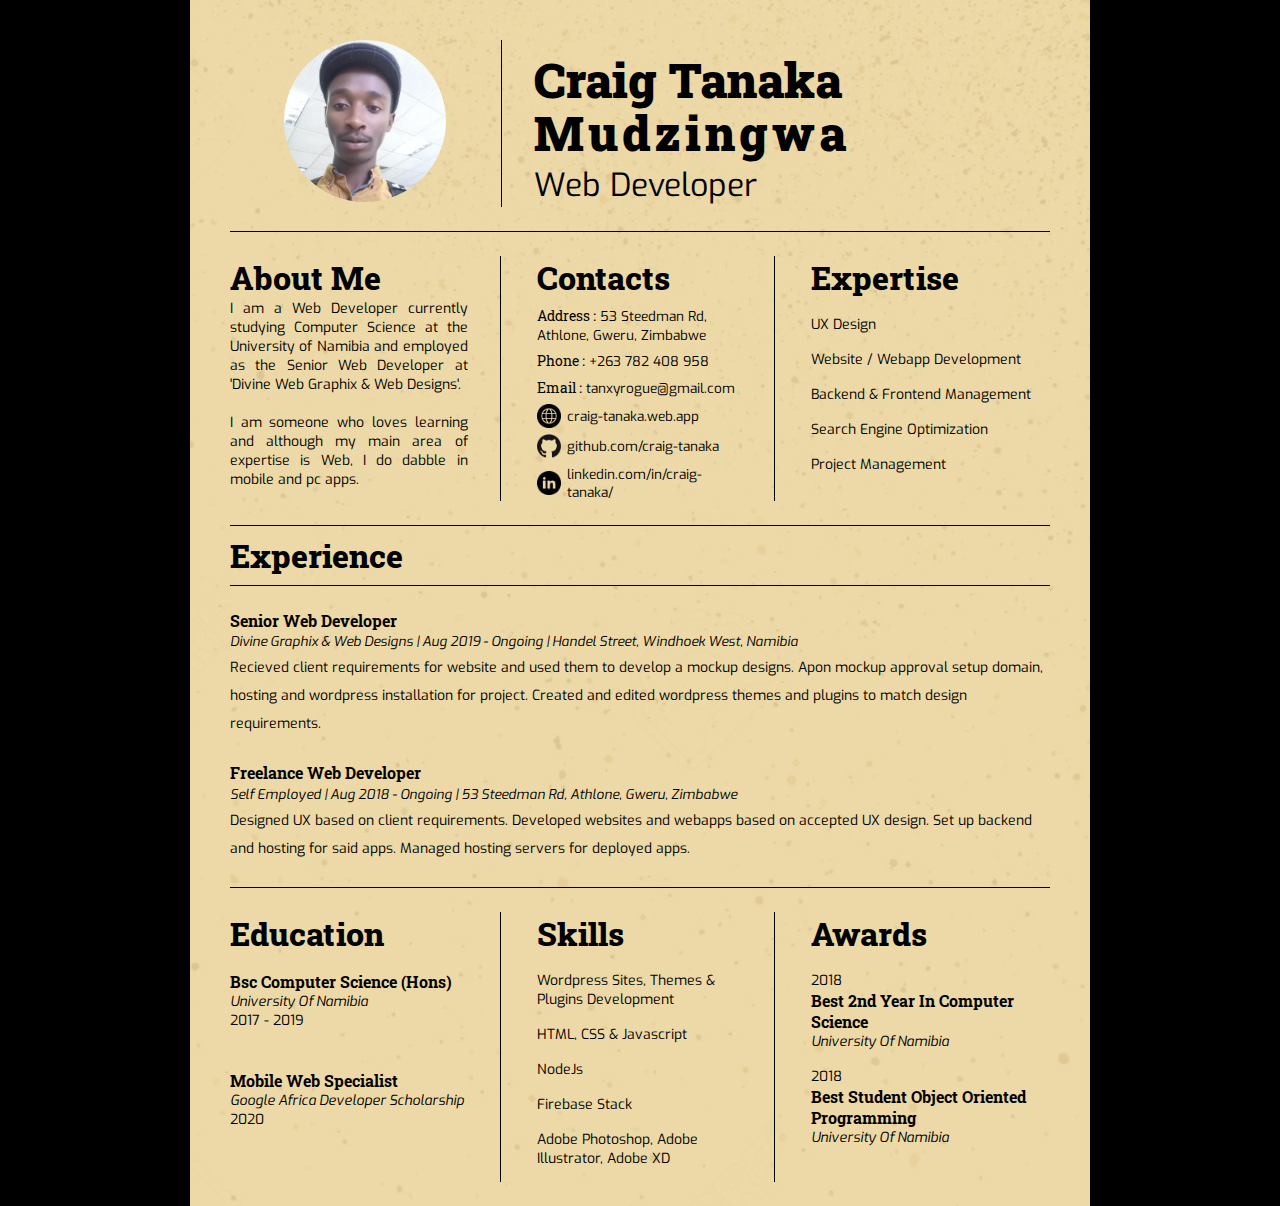
<file: index.html>
<!DOCTYPE html>
<html lang="en">
<head>
    <meta charset="UTF-8">
    <meta name="viewport" content="width=device-width, initial-scale=1.0">
    <title>Craig Tanaka Mudzingwa | My Resume</title>
    <link href="https://fonts.googleapis.com/css2?family=Exo:wght@300&family=Roboto+Slab:wght@800;900&display=swap"
        rel="stylesheet">
    <!-- Todo: Add author -->
    <link rel="stylesheet" href="style.css">
</head>
<body>
    <header>
        <div class="picture-section">
            <img src="./img/Craig Tanaka Mudzingwa.jpg" alt="" class="my-picture">
        </div>
        <div class="name-section">
            <h1 class="full-name">
                <div class="first-names">
                    Craig Tanaka
                </div>
                <div class="last-name">
                    Mudzingwa
                </div>
            </h1>
            <div class="job-title">
                Web Developer
            </div>
        </div>
    </header>
    <main>
        <section class="details-section">
            <div class="about-div">
                <h2 class="section-header">About Me</h2>
                <p class="section-paragraph">
                    I am a Web Developer currently studying Computer Science at the
                    University of Namibia and employed as the Senior Web Developer at 'Divine Web Graphix & Web Designs'.<br><br>
                    I am someone who loves learning and although my main area of expertise is Web, I do dabble in mobile and pc apps.
                </p>
            </div>
            <div class="contact-details-div">
                <h2 class="section-header">Contacts</h2>
                <div class="section-body">
                    <div class="detail-row">
                        <span class="detail-title">Address :</span>
                        <span class="detail-detail">53 Steedman Rd, Athlone, Gweru, Zimbabwe</span>
                    </div>
                    <div class="detail-row">
                        <span class="detail-title">Phone :</span>
                        <span class="detail-detail">+263 782 408 958</span>
                    </div>
                    <div class="detail-row">
                        <span class="detail-title">Email :</span>
                        <span class="detail-detail">tanxyrogue@gmail.com</span>
                    </div>

                    <div class="social-links-div">
                        <div class="social-links-row">
                            <img src="./img/website-vector.jpg" alt="Website Icon">
                            <a href="https://craig-tanaka.web.app/" class="social-link-link"
                                target="__blank">craig-tanaka.web.app</a>
                        </div>
                        <div class="social-links-row">
                            <img src="./img/github-vector.png" alt="Github Icon">
                            <a href="https://github.com/craig-tanaka" class="social-link-link"
                                target="__blank">github.com/craig-tanaka</a>
                        </div>
                        <div class="social-links-row">
                            <img src="./img/LinkedIn-Vector.png" alt="LinkedIn Icon">
                            <a href="https://www.linkedin.com/in/craig-tanaka/"
                                class="social-link-link"
                                target="__blank">linkedin.com/in/craig-tanaka/</a>
                        </div>
                    </div>
                </div>
            </div>
            <div class="expertise-div">
                <h2 class="section-header">Expertise</h2>
                <ul class="expertise-list">
                    <li>UX Design</li>
                    <li>Website / Webapp Development</li>
                    <li>Backend & Frontend Management</li>
                    <li>Search Engine Optimization</li>
                    <li>Project Management</li>
                </ul>
            </div>
        </section>
        <section class="experience-section">
            <h2 class="section-header experience">
                Experience
            </h2>
            <div class="section-body">
                <div class="single-experience-container">
                    <h3 class="experience-header">
                        Senior Web Developer
                    </h3>
                    <div class="experience-header-subtitle">
                        <span class="company-name">
                            Divine Graphix & Web Designs |
                        </span>
                        <span class="work-duration">
                            Aug 2019 - Ongoing |
                        </span>
                        <span class="company-address">
                            Handel Street, Windhoek West, Namibia
                        </span>
                    </div>
                    <p class="experience-description">
                        Recieved client requirements for website and used them to develop a mockup designs. Apon mockup approval setup domain, hosting and wordpress installation for project. Created and edited wordpress themes and plugins to match design requirements.
                    </p>
                </div>
                <div class="single-experience-container">
                    <h3 class="experience-header">
                        Freelance Web Developer
                    </h3>
                    <div class="experience-header-subtitle">
                        <span class="company-name">
                            Self Employed |
                        </span>
                        <span class="work-duration">
                            Aug 2018 - Ongoing |
                        </span>
                        <span class="company-address">
                            53 Steedman Rd, Athlone, Gweru, Zimbabwe
                        </span>
                    </div>
                    <p class="experience-description">
                        Designed UX based on client requirements. Developed websites and webapps based on accepted UX design. Set up backend and hosting for said apps. Managed hosting servers for deployed apps.
                    </p>
                </div>
                <!-- <div class="single-experience-container">
                    <h3 class="experience-header">
                        Senior Web Developer
                    </h3>
                    <div class="experience-header-subtitle">
                        <span class="company-name">
                            Divine Graphix & Web Designs |
                        </span>
                        <span class="work-duration">
                            Aug 2019 - Ongoing |
                        </span>
                        <span class="company-address">
                            53 Steedman Rd, Athlone, Gweru, Zimbabwe
                        </span>
                    </div>
                    <p class="experience-description">
                        Lorem ipsum dolor sit amet consectetur adipisicing elit. Nulla ex debitis adipisci earum autem omnis dolores, consequatur ratione doloremque odit nisi culpa sapiente fugiat mollitia optio voluptate labore quisquam ut ea sequi quasi distinctio enim magnam! Modi officiis pariatur facilis?
                    </p>
                </div> -->
            </div>
        </section>
    </main>
    <footer>
        <section class="education-section">
            <h2 class="section-header">Education</h2>
            <div class="single-education-container">
                <h3 class="education-name">Bsc Computer Science (Hons)</h3>
                <p class="education-institute">
                    University Of Namibia
                </p>
                <p class="education-duration">
                    2017 - 2019
                </p>
            </div>
            <div class="single-education-container">
                <h3 class="education-name">Mobile Web Specialist</h3>
                <p class="education-institute">
                    Google Africa Developer Scholarship <!-- TODO: check spelling -->
                </p>
                <p class="education-duration">
                    2020
                </p>
            </div>
        </section>
        <section class="skills-section">
            <h2 class="section-header">Skills</h2>
            <ul class="skills-list">
                <li>Wordpress Sites, Themes & Plugins Development</li>
                <li>HTML, CSS & Javascript</li>
                <li>NodeJs</li>
                <li>Firebase Stack</li>
                <li>Adobe Photoshop, Adobe Illustrator, Adobe XD</li>
            </ul>
        </section>
        <section class="awards-section">
            <h2 class="section-header">Awards</h2>
            <div class="single-award-container">
                <p class="award-year">2018</p>
                <h3 class="award-title">
                    Best 2nd Year In Computer Science
                </h3>
                <p class="award-institute">University Of Namibia</p>
            </div>
            <div class="single-award-container">
                <p class="award-year">2018</p>
                <h3 class="award-title">
                    Best Student Object Oriented Programming
                </h3>
                <p class="award-institute">University Of Namibia</p>
            </div>
        </section>
    </footer>
</body>
</html>

<!-- TODO: fill-in alt propeties for img icons -->
</file>
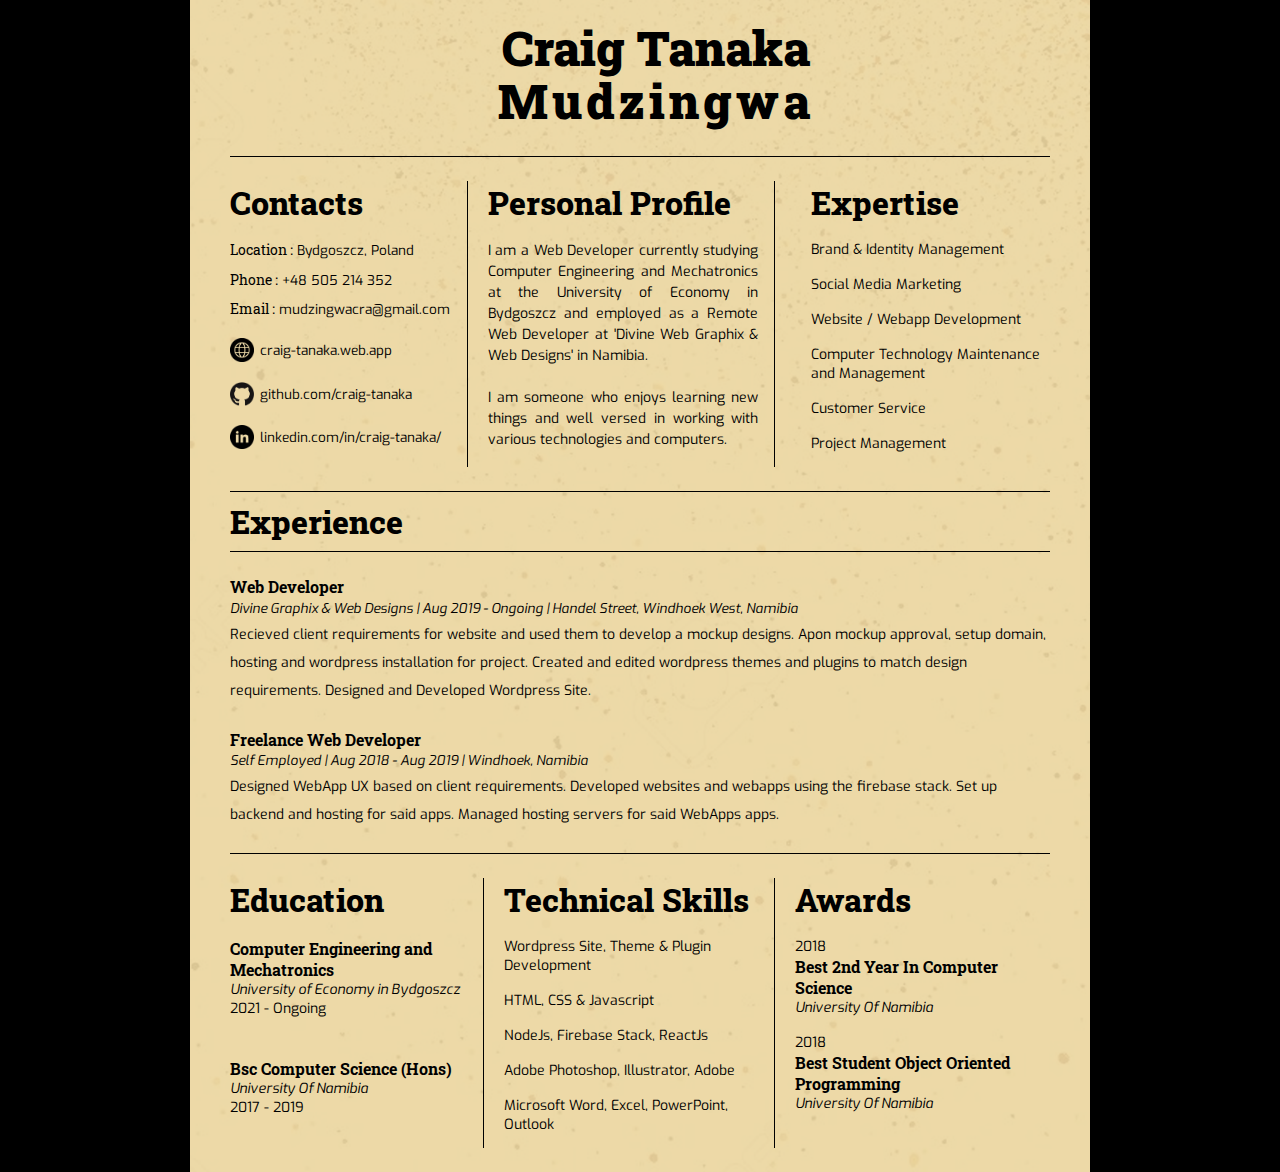
<file: cv.html>
<!DOCTYPE html>
<html lang="en" class="cv-page">
<head>
    <meta charset="UTF-8">
    <meta name="viewport" content="width=device-width, initial-scale=1.0">
    <title>Craig Tanaka Mudzingwa | My Resume</title>
    <link href="https://fonts.googleapis.com/css2?family=Exo:wght@300&family=Roboto+Slab:wght@800;900&display=swap"
        rel="stylesheet">
    <!-- Todo: Add author -->
    <link rel="stylesheet" href="style.css">
</head>
<body>
    <header>
        <div class="name-section">
            <h1 class="full-name">
                <div class="first-names">
                    Craig Tanaka
                </div>
                <div class="last-name">
                    Mudzingwa
                </div>
            </h1>
        </div>
    </header>
    <main>
        <section class="details-section">
            <div class="contact-details-div">
                <h2 class="section-header">Contacts</h2>
                <div class="section-body">
                    <div class="detail-row">
                        <span class="detail-title">Location :</span>
                        <span class="detail-detail">Bydgoszcz, Poland</span>
                    </div>
                    <div class="detail-row">
                        <span class="detail-title">Phone :</span>
                        <span class="detail-detail">+48 505 214 352</span>
                    </div>
                    <div class="detail-row">
                        <span class="detail-title">Email :</span>
                        <span class="detail-detail">mudzingwacra@gmail.com</span>
                    </div>

                    <div class="social-links-div">
                        <div class="social-links-row">
                            <img src="./img/website-vector.jpg" alt="Website Icon">
                            <a href="https://craig-tanaka.web.app/" class="social-link-link"
                                target="__blank">craig-tanaka.web.app</a>
                        </div>
                        <div class="social-links-row">
                            <img src="./img/github-vector.png" alt="Github Icon">
                            <a href="https://github.com/craig-tanaka" class="social-link-link"
                                target="__blank">github.com/craig-tanaka</a>
                        </div>
                        <div class="social-links-row">
                            <img src="./img/LinkedIn-Vector.png" alt="LinkedIn Icon">
                            <a href="https://www.linkedin.com/in/craig-tanaka/"
                                class="social-link-link"
                                target="__blank">linkedin.com/in/craig-tanaka/</a>
                        </div>
                    </div>
                </div>
            </div>
            <div class="about-div">
                <h2 class="section-header">Personal Profile</h2>
                <p class="section-paragraph">
                    I am a Web Developer currently studying Computer Engineering and Mechatronics at the
                    University of Economy in Bydgoszcz and employed as a Remote Web Developer at 'Divine Web Graphix & Web Designs' in Namibia.<br><br>
                    I am someone who enjoys learning new things and well versed in working with various technologies and computers.
                </p>
            </div>
            <div class="expertise-div">
                <h2 class="section-header">Expertise</h2>
                <ul class="expertise-list">
                    <li>Brand & Identity Management</li>
                    <li>Social Media Marketing</li>
                    <li>Website / Webapp Development</li>
                    <li>Computer Technology Maintenance and Management</li>
                    <li>Customer Service</li>
                    <li>Project Management</li>
                </ul>
            </div>
        </section>
        <section class="experience-section">
            <h2 class="section-header experience">
                Experience
            </h2>
            <div class="section-body">
                <div class="single-experience-container">
                    <h3 class="experience-header">
                        Web Developer
                    </h3>
                    <div class="experience-header-subtitle">
                        <span class="company-name">
                            Divine Graphix & Web Designs |
                        </span>
                        <span class="work-duration">
                            Aug 2019 - Ongoing |
                        </span>
                        <span class="company-address">
                            Handel Street, Windhoek West, Namibia
                        </span>
                    </div>
                    <p class="experience-description">
                        Recieved client requirements for website and used them to develop a mockup designs. Apon mockup approval, setup domain, hosting and wordpress installation for project. Created and edited wordpress themes and plugins to match design requirements. Designed and Developed Wordpress Site.
                    </p>
                </div>
                <div class="single-experience-container">
                    <h3 class="experience-header">
                        Freelance Web Developer
                    </h3>
                    <div class="experience-header-subtitle">
                        <span class="company-name">
                            Self Employed |
                        </span>
                        <span class="work-duration">
                            Aug 2018 - Aug 2019 |
                        </span>
                        <span class="company-address">
                            Windhoek, Namibia
                        </span>
                    </div>
                    <p class="experience-description">
                        Designed WebApp UX based on client requirements. Developed websites and webapps using the firebase stack. Set up backend and hosting for said apps. Managed hosting servers for said WebApps apps.
                    </p>
                </div>
                <!-- <div class="single-experience-container">
                    <h3 class="experience-header">
                        Senior Web Developer
                    </h3>
                    <div class="experience-header-subtitle">
                        <span class="company-name">
                            Divine Graphix & Web Designs |
                        </span>
                        <span class="work-duration">
                            Aug 2019 - Ongoing |
                        </span>
                        <span class="company-address">
                            53 Steedman Rd, Athlone, Gweru, Zimbabwe
                        </span>
                    </div>
                    <p class="experience-description">
                        Lorem ipsum dolor sit amet consectetur adipisicing elit. Nulla ex debitis adipisci earum autem omnis dolores, consequatur ratione doloremque odit nisi culpa sapiente fugiat mollitia optio voluptate labore quisquam ut ea sequi quasi distinctio enim magnam! Modi officiis pariatur facilis?
                    </p>
                </div> -->
            </div>
        </section>
    </main>
    <footer>
        <section class="education-section">
            <h2 class="section-header">Education</h2>
            <div class="single-education-container">
                <h3 class="education-name">Computer Engineering and Mechatronics</h3>
                <p class="education-institute">
                    University of Economy in Bydgoszcz
                </p>
                <p class="education-duration">
                    2021 - Ongoing
                </p>
            </div>
            <div class="single-education-container">
                <h3 class="education-name">Bsc Computer Science (Hons)</h3>
                <p class="education-institute">
                    University Of Namibia
                </p>
                <p class="education-duration">
                    2017 - 2019
                </p>
            </div>
        </section>
        <section class="skills-section">
            <h2 class="section-header">Technical Skills</h2>
            <ul class="skills-list">
                <li>Wordpress Site, Theme & Plugin Development</li>
                <li>HTML, CSS & Javascript</li>
                <li>NodeJs, Firebase Stack, ReactJs</li>
                <li>Adobe Photoshop, Illustrator, Adobe</li>
                <li>Microsoft Word, Excel, PowerPoint, Outlook </li>
            </ul>
        </section>
        <section class="awards-section">
            <h2 class="section-header">Awards</h2>
            <div class="single-award-container">
                <p class="award-year">2018</p>
                <h3 class="award-title">
                    Best 2nd Year In Computer Science
                </h3>
                <p class="award-institute">University Of Namibia</p>
            </div>
            <div class="single-award-container">
                <p class="award-year">2018</p>
                <h3 class="award-title">
                    Best Student Object Oriented Programming
                </h3>
                <p class="award-institute">University Of Namibia</p>
            </div>
        </section>
    </footer>
</body>
</html>

<!-- TODO: fill-in alt propeties for img icons -->
</file>
<file: style.css>
/* #region Core Styling */
:root{
    --border-color: black;
    --color-primary: black;
}

*{
    box-sizing: border-box;
}

html{
    background-color: black;
}

body{
    padding: 1rem;
    max-width: 900px;
    margin-left: auto;
    margin-right: auto;
    background-color: rgb(235, 214, 160);
    background-image: url('./img/bckgrnd.png');
    background-size: cover;
    font-family: 'Exo',
    sans-serif;
    font-size: 14px;

}

ul{
    list-style: none;
    padding-left: 0;
}

/* --------------.alignment-styling------------- */
header,
.details-section,
footer{
    display: flex;
    /* align-items: center; */
    width: 100%;
    justify-content: space-between;
}



/* --------------.border-styling------------- */
.about-div,
.contact-details-div,
.education-section,
.skills-section {
    border-right: 1px solid var(--border-color);
}

.name-section {
    border-left: 1px solid var(--border-color);
}

header,
.section-header.experience,
.experience-section > .section-body{
    border-bottom: 1px solid var(--border-color);
}

.section-header.experience{
    border-top: 1px solid var(--border-color);
}



/* --------------.general-margins-styling------------- */
.details-section,
footer,
.section-header.experience {
    margin-top: 1.5rem;
}

.full-name,
.section-header,
.award-title,
p{
    margin: 0;
}

.education-name,
.experience-header{
    margin-bottom: 0;
}

.single-experience-container{
    margin-top: 1.5rem;
}

.single-education-container:last-of-type {
    margin-top: 2.5rem;
}

.single-award-container {
    margin-top: 1rem;
}

.expertise-list>li,
.skills-list>li {
    margin-top: 1rem;
}

.experience-header-subtitle{
    margin-top: .1rem;
}

.experience-description {
    margin-top: .25rem;
    line-height: 2;
}

body{
    margin-top: 0;
    margin-bottom: 0;
}




/* --------------.general-padding-styling------------- */
body{
    padding: 2.5rem;
    padding-bottom: 1.5rem;
}

.about-div,
.contact-details-div,
.education-section,
.skills-section{
    padding-right: 2rem;
}

.contact-details-div,
.skills-section,
.awards-section ,
.name-section,
.expertise-div {
    padding-left: 2rem;
}

.section-header.experience,
.name-section{
    padding-top: .5rem;
}

.section-header.experience {
    padding-bottom: .5rem;
}

.experience-section>.section-body{
    padding-bottom: 1.5rem;
}

header {
    padding-bottom: 1.5rem;
}




/* --------------.font-styling------------- */
.full-name,
.section-header,
.experience-header ,
.education-name ,
.award-title {
    font-family: 'Roboto Slab',
    serif;
}

.full-name{
    font-weight: 900;
    font-size: 3rem;
}

.section-header{
    font-weight: 800;
    font-size: 2rem;
}

.last-name {
    letter-spacing: 4px;
    margin-top: -10px;
}

.job-title{
    font-size: 2rem;
}

.about-div{
    text-align : justify;
}

.detail-title{
    font-family: 'Roboto Slab', serif;
}

.detail-detail,
.social-link-link {
    font-size: .85rem;
}

.education-institute,
.award-institute{
    font-style: italic;
}

.experience-header-subtitle{
    font-size: .85rem;
    font-style: italic;
}



/* --------------.header-section------------- */
header{
    justify-content: left;
}

.picture-section{
    width: 33%;
}

.my-picture{
    width: 60%;
    margin-left: 20%;
    border-radius: 50%;
}



/* --------------.details-section------------- */
.details-section > div,
footer > section{
    width: 33%;
}

.detail-row{
    margin-top: .4rem;
}

.social-links-row{
    display: flex;
    justify-content: start;
    align-items: center;
    margin-top: .4rem;
}

.social-links-row img{
    width: 1.5rem;
    margin-right: .4rem;
}

.social-link-link{
    text-decoration: none;
    color: var(--color-primary);
}
/* #endregion Core Styling */

/* #region CV Page Specific Styling */
.cv-page body {
    padding-top: 0.5rem;
}

/* Top Name Section */
.cv-page .name-section{
    border-left: none;
    width: 100%
}
.cv-page .full-name{
    text-align: center;
}

/* Contact Details Div */
.cv-page .contact-details-div {
    padding-left: 0;
    padding-right: 1rem;
    width: 29%;
}
.cv-page .contact-details-div .section-body {
    margin-top: 1rem;
}
.cv-page .contact-details-div .detail-row {
    margin-top: 0.6rem;
}
.cv-page .contact-details-div .social-links-row {
    margin-top: 1.2rem;
}


/* About-div */
.cv-page .about-div{
    padding-left:1rem;
    padding-right: 1rem;
    width: 37%;
}
.cv-page .about-div .section-paragraph {
    margin-top: 1rem;
    line-height: 1.5;
}

/* Education Section */
.cv-page .education-section {
    padding-right: 1rem;
    width: 31%;
}

/* Technical Skills Section */
.cv-page .skills-section {
    padding-left: 1rem;
    padding-right: 1rem;
    width: 35%;
}

/* Awards Section */
.cv-page .awards-section {
    padding-left: 1rem;
}

/* #endregion CV Page Specific Styling */
</file>
